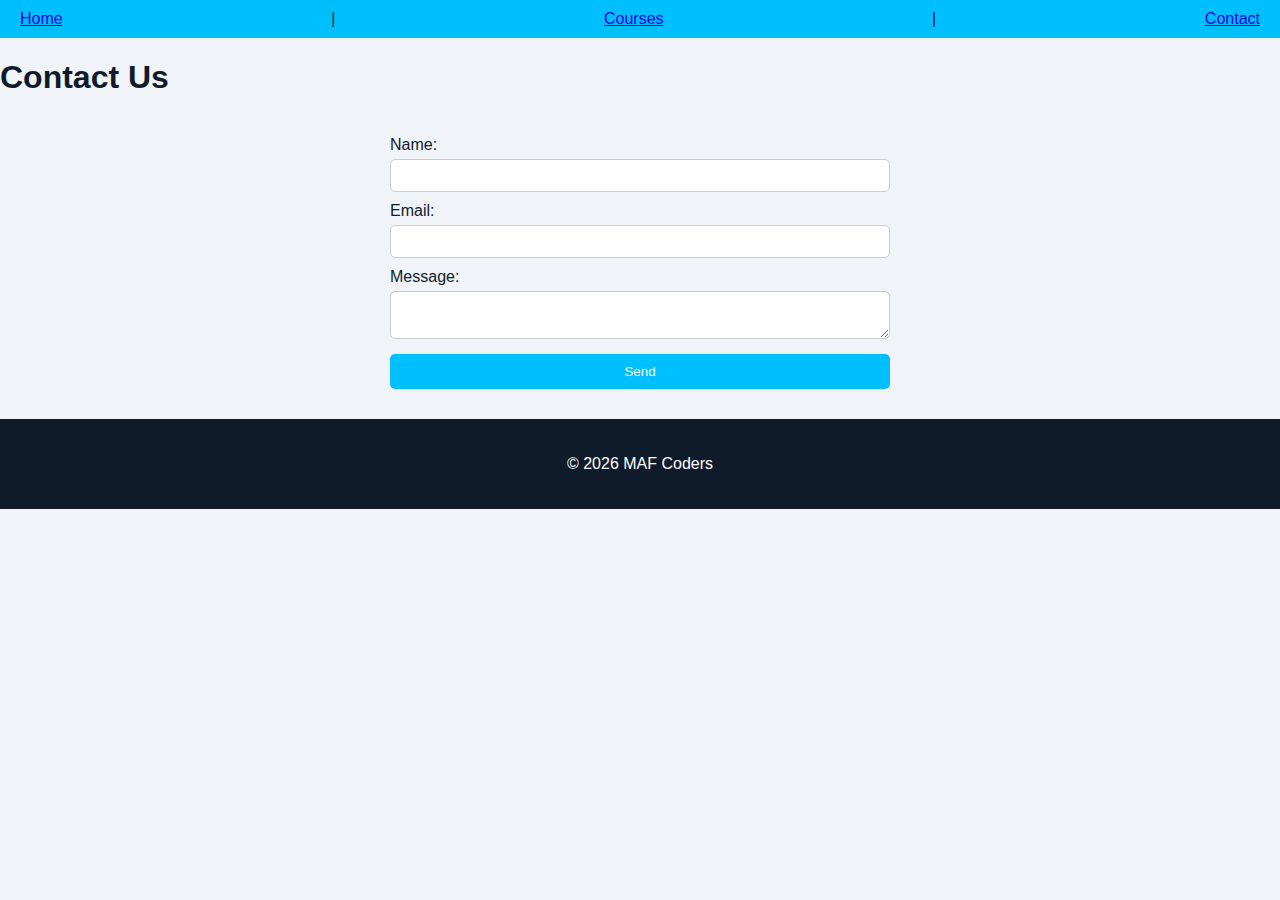
<file: contact.html>
<!DOCTYPE html>
<html lang="en">
<head>
  <meta charset="UTF-8">
  <meta name="viewport" content="width=device-width, initial-scale=1.0">
  <title>Contact - MAF Coders</title>
  <link rel="stylesheet" href="css/style.css">
</head>
<body>
  <header>
    <a href="index.html">Home</a> | 
    <a href="courses.html">Courses</a> | 
    <a href="contact.html">Contact</a>
  </header>

  <main>
    <h1>Contact Us</h1>
    <form action="https://formspree.io/f/yourformid" method="POST">
      <label for="name">Name:</label>
      <input type="text" id="name" name="name" required>

      <label for="email">Email:</label>
      <input type="email" id="email" name="_replyto" required>

      <label for="message">Message:</label>
      <textarea id="message" name="message" required></textarea>

      <button type="submit">Send</button>
    </form>
  </main>

  <footer>
    <p>© 2026 MAF Coders</p>
  </footer>
</body>
</html>
</file>
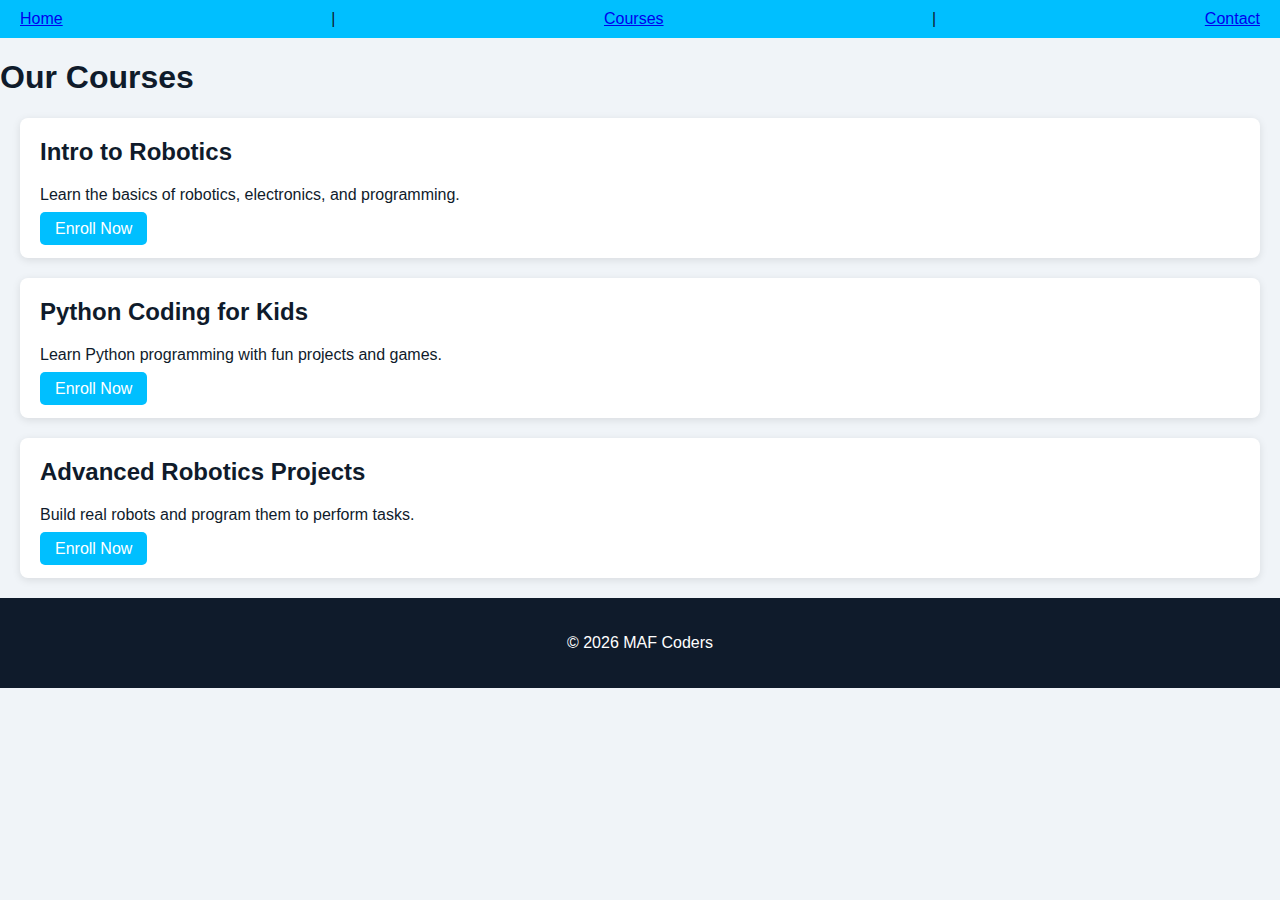
<file: courses.html>
<!DOCTYPE html>
<html lang="en">
<head>
  <meta charset="UTF-8">
  <meta name="viewport" content="width=device-width, initial-scale=1.0">
  <title>Courses - MAF Coders</title>
  <link rel="stylesheet" href="css/style.css">
</head>
<body>
  <header>
    <a href="index.html">Home</a> | 
    <a href="courses.html">Courses</a> | 
    <a href="contact.html">Contact</a>
  </header>

  <main>
    <h1>Our Courses</h1>
    <ul class="course-list">
      <li>
        <h2>Intro to Robotics</h2>
        <p>Learn the basics of robotics, electronics, and programming.</p>
        <a href="https://www.paypal.com/paypalme/yourlink" target="_blank" class="btn">Enroll Now</a>
      </li>
      <li>
        <h2>Python Coding for Kids</h2>
        <p>Learn Python programming with fun projects and games.</p>
        <a href="https://www.paypal.com/paypalme/yourlink" target="_blank" class="btn">Enroll Now</a>
      </li>
      <li>
        <h2>Advanced Robotics Projects</h2>
        <p>Build real robots and program them to perform tasks.</p>
        <a href="https://www.paypal.com/paypalme/yourlink" target="_blank" class="btn">Enroll Now</a>
      </li>
    </ul>
  </main>

  <footer>
    <p>© 2026 MAF Coders</p>
  </footer>
</body>
</html>
</file>
<file: css/style.css>
body {
  font-family: Arial, sans-serif;
  margin: 0; padding: 0;
  background: #f0f4f8;
  color: #0f1b2b;
}
header {
  display: flex; justify-content: space-between; align-items: center;
  padding: 10px 20px; background: #00bfff;
}
header nav a {
  color: white; text-decoration: none; margin-left: 15px; font-weight: bold;
}
.logo {
  height: 50px;
}
.hero {
  text-align: center; padding: 100px 20px; background: #0f1b2b; color: #00ff7f;
}
.hero .btn {
  display: inline-block; padding: 10px 20px; margin-top: 15px; background: #00bfff; color: white; text-decoration: none; border-radius: 5px;
}
.about {
  padding: 50px 20px;
  text-align: center;
}
.course-list {
  list-style: none;
  padding: 0 20px;
}
.course-list li {
  background: #ffffff;
  margin: 20px 0;
  padding: 20px;
  border-radius: 8px;
  box-shadow: 0 2px 8px rgba(0,0,0,0.1);
}
.course-list li h2 {
  margin-top: 0;
}
.course-list li .btn {
  background: #00bfff; padding: 8px 15px; color: white; text-decoration: none; border-radius: 5px;
}
form {
  max-width: 500px; margin: 30px auto; display: flex; flex-direction: column;
}
form label { margin-top: 10px; }
form input, form textarea {
  padding: 8px; margin-top: 5px; border: 1px solid #ccc; border-radius: 5px;
}
form button {
  margin-top: 15px; padding: 10px; background: #00bfff; color: white; border: none; border-radius: 5px; cursor: pointer;
}
footer {
  text-align: center; padding: 20px; background: #0f1b2b; color: white;
}
</file>
